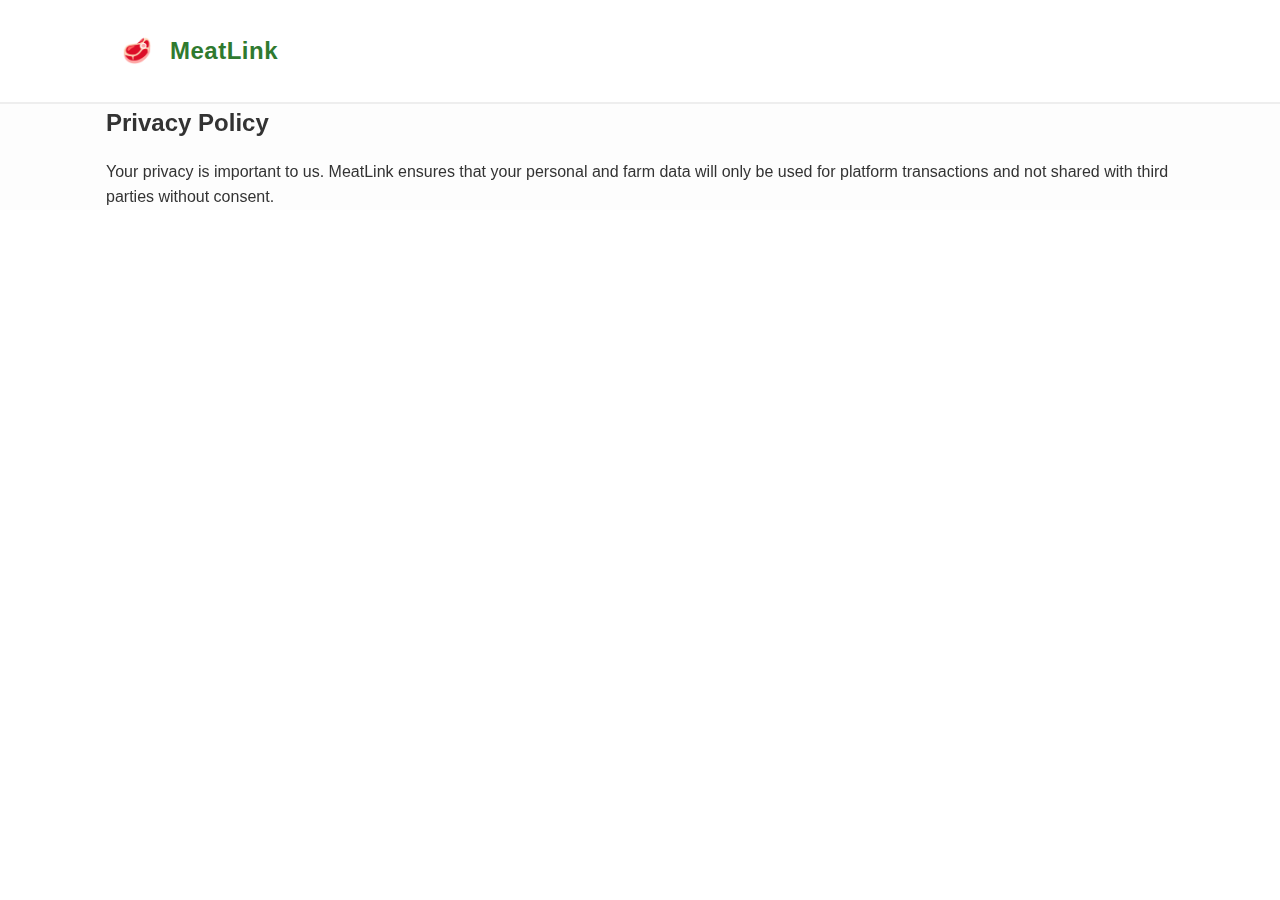
<file: privacy.html>
<!DOCTYPE html>
<html lang="en">
<head>
  <meta charset="utf-8" />
  <meta name="viewport" content="width=device-width, initial-scale=1" />
  <title>Privacy Policy – MeatLink</title>
  <link rel="stylesheet" href="assets/css/styles.css" />
</head>
<body>
  <header class="site-header">
    <div class="container header-inner">
      <div class="brand">
        <span class="logo">🥩</span>
        <span class="brand-text">MeatLink</span>
      </div>
    </div>
  </header>

  <section class="container text-content">
    <h2>Privacy Policy</h2>
    <p>Your privacy is important to us. MeatLink ensures that your personal and farm data will only be used for platform transactions and not shared with third parties without consent.</p>
  </section>
</body>
</html>
</file>
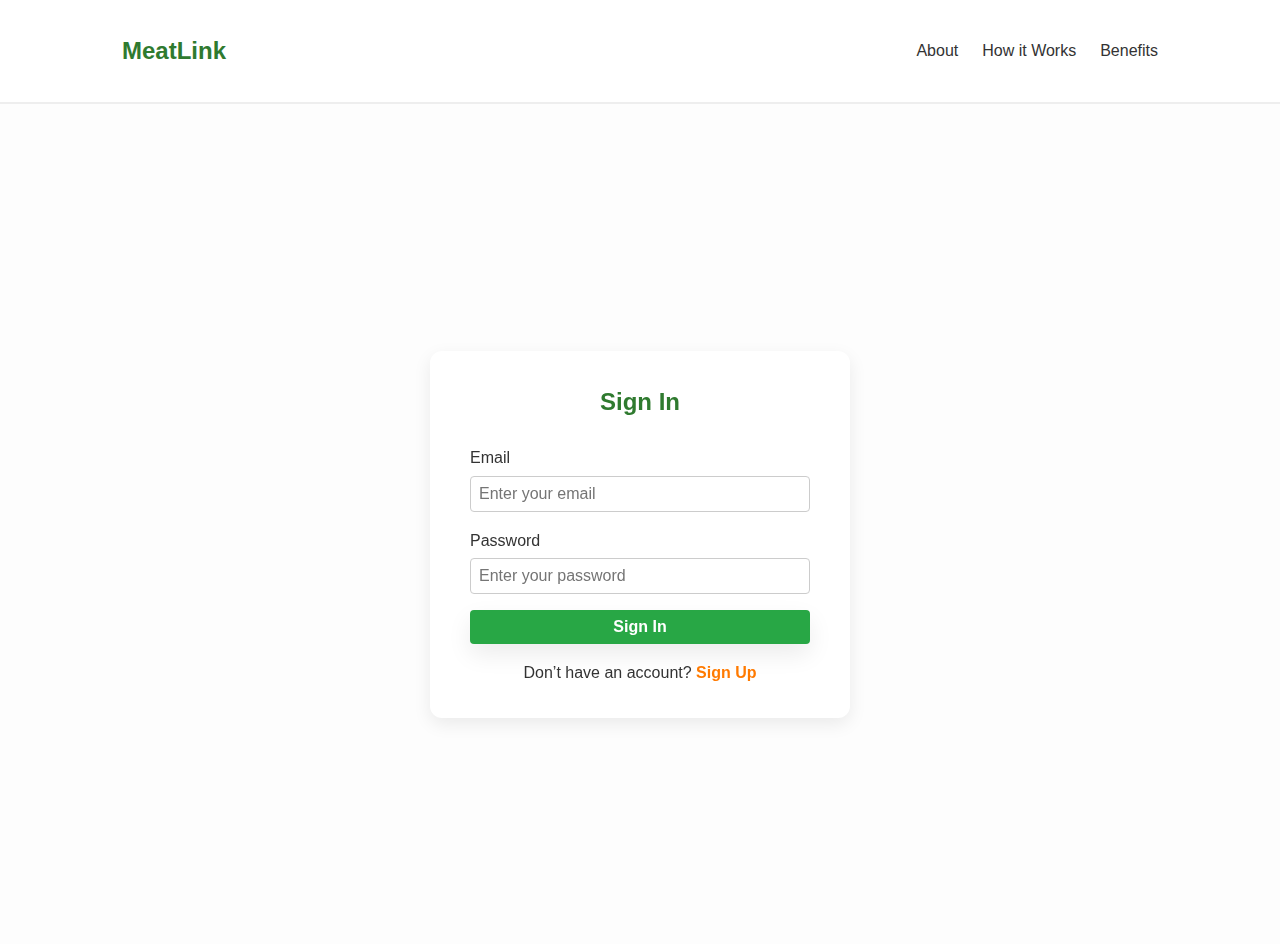
<file: signin.html>
<!DOCTYPE html>
<html lang="en">
<head>
  <meta charset="utf-8" />
  <meta name="viewport" content="width=device-width, initial-scale=1" />
  <title>Sign In – MeatLink</title>
  <link rel="stylesheet" href="assets/css/styles.css" />
  <script src="assets/js/app.js" defer></script>
</head>
<body>
  <header class="site-header">
    <div class="container header-inner">
      <div class="brand"> MeatLink</div>
      <nav class="nav">
        <ul class="nav-list">
          <li><a href="index.html#about">About</a></li>
          <li><a href="index.html#how">How it Works</a></li>
          <li><a href="index.html#benefits">Benefits</a></li>
        </ul>
      </nav>
    </div>
  </header>

  <section class="form-section">
    <div class="container form-card">
      <h2>Sign In</h2>
      <form id="signinForm">
        <label>Email</label>
        <input type="email" id="signinEmail" placeholder="Enter your email" required />

        <label>Password</label>
        <input type="password" id="signinPassword" placeholder="Enter your password" required />

        <button type="submit" class="btn btn-primary">Sign In</button>
      </form>
      <p>Don’t have an account? <a href="signup.html">Sign Up</a></p>
    </div>
  </section>
</body>
</html>
</file>
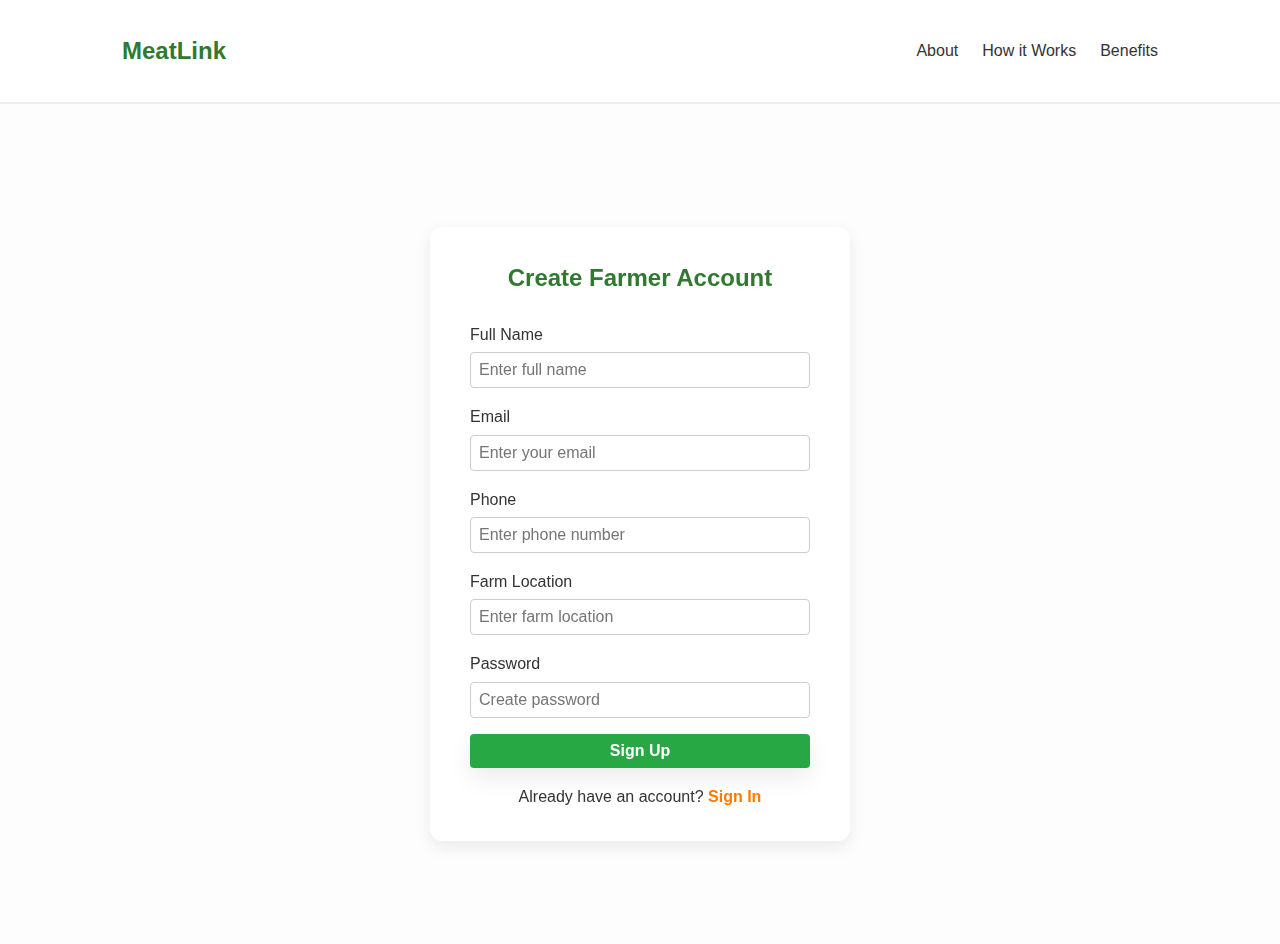
<file: signup.html>
<!DOCTYPE html>
<html lang="en">
<head>
  <meta charset="utf-8" />
  <meta name="viewport" content="width=device-width, initial-scale=1" />
  <title>Sign Up – MeatLink</title>
  <link rel="stylesheet" href="assets/css/styles.css" />
  <script src="assets/js/app.js" defer></script>
</head>
<body>
  <header class="site-header">
    <div class="container header-inner">
      <div class="brand"> MeatLink</div>
      <nav class="nav">
        <ul class="nav-list">
          <li><a href="index.html#about">About</a></li>
          <li><a href="index.html#how">How it Works</a></li>
          <li><a href="index.html#benefits">Benefits</a></li>
        </ul>
      </nav>
    </div>
  </header>

  <section class="form-section">
    <div class="container form-card">
      <h2>Create Farmer Account</h2>
      <form id="signupForm">
        <label>Full Name</label>
        <input type="text" id="fullname" placeholder="Enter full name" required />

        <label>Email</label>
        <input type="email" id="email" placeholder="Enter your email" required />

        <label>Phone</label>
        <input type="tel" id="phone" placeholder="Enter phone number" required pattern="[0-9]{10}" />

        <label>Farm Location</label>
        <input type="text" id="location" placeholder="Enter farm location" required />

        <label>Password</label>
        <input type="password" id="password" placeholder="Create password" required />

        <button type="submit" class="btn btn-primary">Sign Up</button>
      </form>
      <p>Already have an account? <a href="signin.html">Sign In</a></p>
    </div>
  </section>
</body>
</html>
</file>
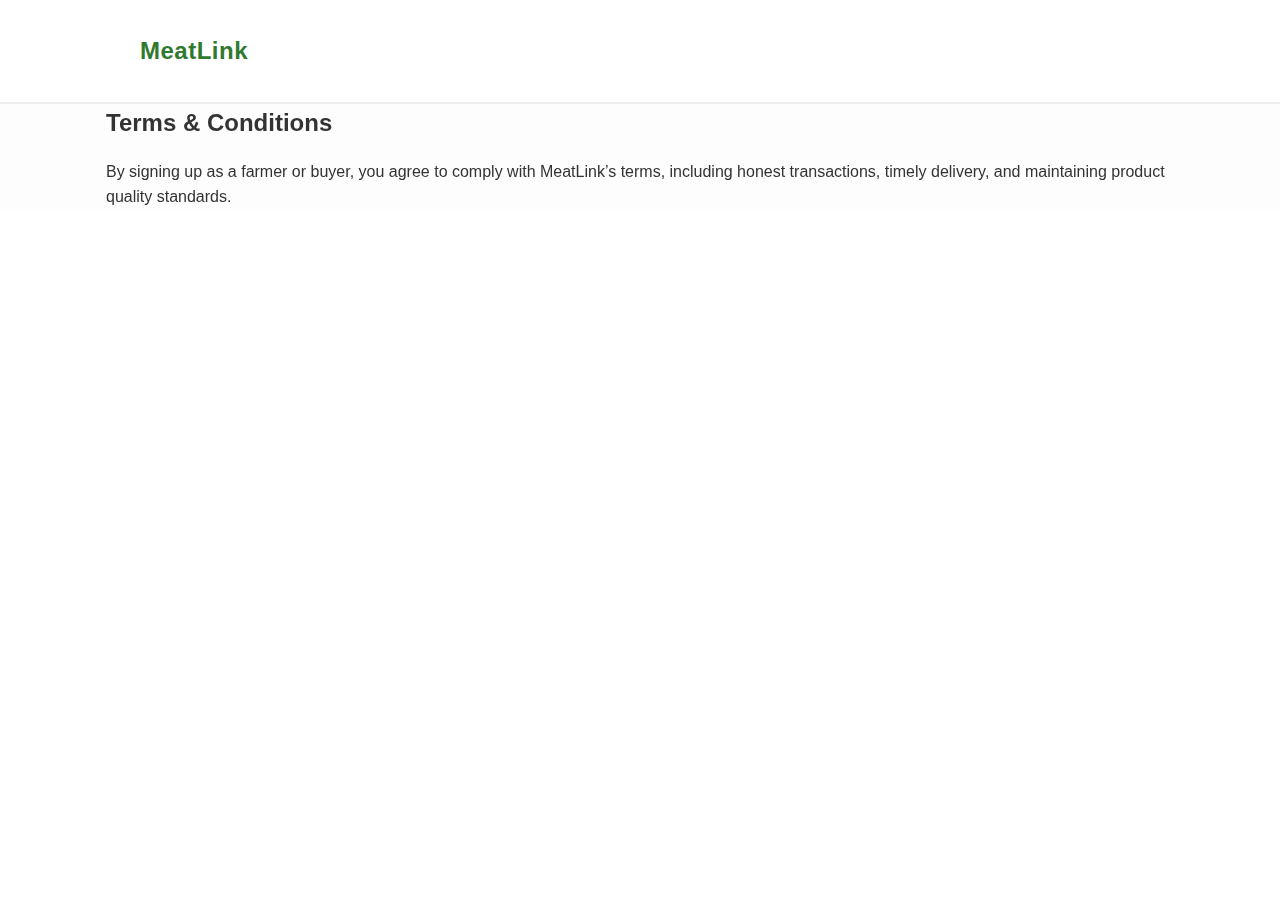
<file: terms.html>
<!DOCTYPE html>
<html lang="en">
<head>
  <meta charset="utf-8" />
  <meta name="viewport" content="width=device-width, initial-scale=1" />
  <title>Terms & Conditions – MeatLink</title>
  <link rel="stylesheet" href="assets/css/styles.css" />
</head>
<body>
  <header class="site-header">
    <div class="container header-inner">
      <div class="brand">
        <span class="logo"></span>
        <span class="brand-text">MeatLink</span>
      </div>
    </div>
  </header>

  <section class="container text-content">
    <h2>Terms & Conditions</h2>
    <p>By signing up as a farmer or buyer, you agree to comply with MeatLink’s terms, including honest transactions, timely delivery, and maintaining product quality standards.</p>
  </section>
</body>
</html>
</file>
<file: assets/css/styles.css>
:root{
  --green:#2fa36b;
  --orange:#ff8a00;
  --dark:#0f172a;
  --muted:#6b7280;
  --bg:#ffffff;
  --bg-alt:#f7f7f7;
  --border:#e5e7eb;
  --shadow:0 10px 25px rgba(0,0,0,.08);
}

*{box-sizing:border-box}
html,body{margin:0;padding:0;font-family:Inter,system-ui,-apple-system,Segoe UI,Roboto,Arial,sans-serif;background:var(--bg);color:var(--dark)}
a{color:inherit;text-decoration:none}
.container{max-width:1100px;margin:0 auto;padding:0 16px}

.site-header{position:sticky;top:0;background:rgba(255,255,255,.9);backdrop-filter:saturate(1.2) blur(8px);border-bottom:1px solid var(--border);z-index:10}
.header-inner{display:flex;align-items:center;justify-content:space-between;gap:16px;padding:12px 0}
.brand{display:flex;align-items:center;gap:10px;font-weight:700}
.brand .logo{font-size:24px}
.brand-text{letter-spacing:.5px}
.nav{display:flex;gap:14px}
.nav-link{padding:8px 10px;border-radius:12px}
.nav-link:hover{background:var(--bg-alt)}
.auth{display:flex;gap:8px}
.menu-toggle{display:none;background:none;border:none;font-size:22px}

.btn{display:inline-flex;align-items:center;justify-content:center;gap:8px;padding:10px 14px;border-radius:14px;border:1px solid var(--border);box-shadow:var(--shadow);cursor:pointer;font-weight:600}
.btn-primary{background:var(--green);border-color:var(--green);color:#fff}
.btn-outline{background:#fff}
.btn-ghost{background:transparent;border-color:transparent;box-shadow:none}
.btn:disabled{opacity:.6;cursor:not-allowed}

.hero{background:linear-gradient(180deg,#ffffff 0%, #f9fff7 100%);padding:32px 0 24px;border-bottom:1px solid var(--border)}
.hero-inner{display:grid;grid-template-columns:1.4fr .8fr;gap:24px;align-items:center}
.hero-copy h1{font-size:32px;line-height:1.2;margin:0 0 8px}
.hero-copy p{color:var(--muted);margin:0 0 12px}
.hero-cta{display:flex;gap:12px;margin-bottom:8px}
.hero-points{padding:0;margin:12px 0 0 0;list-style:none;color:var(--muted);font-size:14px}
.hero-card .stat-card{display:grid;grid-template-columns:repeat(1,minmax(0,1fr));gap:12px;background:#fff;border:1px solid var(--border);border-radius:18px;padding:18px;box-shadow:var(--shadow)}
.stat{display:flex;flex-direction:column;align-items:flex-start}
.stat-num{font-size:28px;font-weight:700}
.stat-label{color:var(--muted)}

.section{padding:36px 0}
.section.alt{background:var(--bg-alt);border-top:1px solid var(--border);border-bottom:1px solid var(--border)}
h2{margin:0 0 16px}

.filters,.form-grid{display:grid;grid-template-columns:repeat(5,minmax(0,1fr));gap:12px;margin-bottom:14px}
.field{display:flex;flex-direction:column;gap:6px}
.field input,.field select,.field textarea{padding:10px 12px;border:1px solid var(--border);border-radius:12px;background:#fff}
.field label{font-weight:600;font-size:14px}
.field .hint{font-size:12px;color:var(--muted)}
.form-grid .span-2{grid-column:span 2}

.grid{display:grid;grid-template-columns:repeat(3,minmax(0,1fr));gap:14px}
.card{background:#fff;border:1px solid var(--border);border-radius:18px;box-shadow:var(--shadow);padding:16px}
.card .meta{display:flex;flex-wrap:wrap;gap:8px;margin:8px 0;color:var(--muted);font-size:13px}
.badge{display:inline-flex;align-items:center;gap:6px;padding:6px 10px;border-radius:20px;border:1px solid var(--border);font-size:12px}
.badge.green{border-color:rgba(47,163,107,.3);background:rgba(47,163,107,.08);color:var(--green)}
.badge.orange{border-color:rgba(255,138,0,.3);background:rgba(255,138,0,.08);color:var(--orange)}

.listing-card h3{margin:0 0 6px}
.listing-actions{display:flex;gap:8px;margin-top:10px}

.checklist{margin:0;padding-left:18px}
.checklist li{margin:6px 0}

.site-footer{padding:20px 0;border-top:1px solid var(--border);background:#fff}
.footer-inner{display:flex;align-items:center;justify-content:space-between}

.dialog{border:none;border-radius:16px;padding:0}
.dialog-card{padding:16px}
.dialog::backdrop{background:rgba(0,0,0,.25)}

.txt-green{color:var(--green)}
.txt-orange{color:var(--orange)}

@media (max-width:900px){
  .hero-inner{grid-template-columns:1fr}
  .grid{grid-template-columns:1fr 1fr}
  .filters,.form-grid{grid-template-columns:1fr 1fr}
  .form-grid .span-2{grid-column:span 1}
  .nav{display:none}
  .menu-toggle{display:inline-block}
}
@media (max-width:620px){
  .grid{grid-template-columns:1fr}
}

/* Header */
.site-header {
  background: #ffffff;
  border-bottom: 2px solid #eaeaea;
  position: sticky;
  top: 0;
  z-index: 1000;
}

.header-inner {
  display: flex;
  justify-content: space-between;
  align-items: center;
  padding: 1rem 2rem;
}

/* Brand */
.brand {
  display: flex;
  align-items: center;
  font-size: 1.5rem;
  font-weight: bold;
  color: #2d572c; /* dark green */
}

.logo {
  font-size: 1.8rem;
  margin-right: 0.5rem;
}

/* Navigation */
.nav-list {
  list-style: none;
  display: flex;
  gap: 2rem;
  margin: 0;
  padding: 0;
}

.nav-list a {
  text-decoration: none;
  font-weight: 500;
  color: #333;
  transition: color 0.3s ease;
}

.nav-list a:hover {
  color: #f97316; /* orange hover */
}

/* Auth Buttons */
.auth-buttons {
  display: flex;
  gap: 1rem;
}

.btn {
  padding: 0.6rem 1.2rem;
  border-radius: 8px;
  font-weight: 600;
  text-decoration: none;
  transition: all 0.3s ease;
}

.btn-primary {
  background: #2d572c; /* green */
  color: white;
}

.btn-primary:hover {
  background: #256324; /* darker green */
}

.btn-secondary {
  background: #f97316; /* orange */
  color: white;
}

.btn-secondary:hover {
  background: #ea580c; /* darker orange */
}

/* Hero */
.hero {
  background: #f8fdf8;
  padding: 3rem 2rem;
}

.hero-inner {
  display: flex;
  align-items: center;
  justify-content: space-between;
  gap: 2rem;
  flex-wrap: wrap;
}

.hero-image img {
  max-width: 400px;
  border-radius: 12px;
  box-shadow: 0 4px 12px rgba(0,0,0,0.1);
}

/* Section with text + image */
.section-inner {
  display: flex;
  align-items: center;
  justify-content: space-between;
  gap: 2rem;
  flex-wrap: wrap;
}

.section-image img {
  max-width: 350px;
  border-radius: 12px;
  box-shadow: 0 4px 12px rgba(0,0,0,0.1);
}

.text-center {
  text-align: center;
}

/* DASHBOARD LAYOUT */
.dashboard {
  display: flex;
  min-height: 100vh;
}

.sidebar {
  background: #2d572c; /* dark green */
  color: white;
  width: 220px;
  padding: 1.5rem;
  display: flex;
  flex-direction: column;
}

.sidebar-brand {
  font-size: 1.4rem;
  font-weight: bold;
  margin-bottom: 2rem;
}

.sidebar-nav {
  display: flex;
  flex-direction: column;
  gap: 1rem;
}

.sidebar-nav a {
  color: white;
  text-decoration: none;
  font-weight: 500;
  padding: 0.5rem;
  border-radius: 6px;
  transition: background 0.3s;
}

.sidebar-nav a:hover,
.sidebar-nav a.active {
  background: #f97316; /* orange */
}

/* MAIN CONTENT */
.main-content {
  flex: 1;
  background: #f9f9f9;
  padding: 2rem;
}

.dashboard-header h1 {
  margin: 0;
  color: #2d572c;
}

.dashboard-section {
  margin-top: 2rem;
  background: white;
  padding: 1.5rem;
  border-radius: 10px;
  box-shadow: 0 2px 5px rgba(0,0,0,0.05);
}

/* TABLE */
.dashboard-table {
  width: 100%;
  border-collapse: collapse;
  margin-top: 1rem;
}

.dashboard-table th, .dashboard-table td {
  padding: 0.75rem;
  border: 1px solid #ddd;
}

.dashboard-table th {
  background: #2d572c;
  color: white;
  text-align: left;
}

/* FORMS */
.form {
  display: grid;
  gap: 1rem;
  margin-top: 1rem;
}

.form-group {
  display: flex;
  flex-direction: column;
}

.form-group label {
  font-weight: 600;
  margin-bottom: 0.3rem;
}

.form input {
  padding: 0.6rem;
  border: 1px solid #ccc;
  border-radius: 6px;
}

/* ---------------- RESET ---------------- */
* {
  box-sizing: border-box;
  margin: 0;
  padding: 0;
  font-family: 'Segoe UI', Tahoma, Geneva, Verdana, sans-serif;
}

body {
  background-color: #fdfdfd;
  color: #333;
  line-height: 1.6;
}

/* ---------------- HEADER ---------------- */
.site-header {
  background-color: #fff;
  border-bottom: 2px solid #eee;
  padding: 1rem 0;
  position: sticky;
  top: 0;
  z-index: 1000;
}

.header-inner {
  max-width: 1100px;
  margin: 0 auto;
  display: flex;
  align-items: center;
  justify-content: space-between;
}

.brand {
  font-size: 1.5rem;
  font-weight: bold;
  color: #2f7a2f; /* green */
}

.nav-list {
  list-style: none;
  display: flex;
  gap: 1.5rem;
}

.nav-list li a {
  text-decoration: none;
  color: #333;
  font-weight: 500;
  transition: 0.3s;
}

.nav-list li a:hover {
  color: #ff7a00; /* orange */
}

.auth-buttons a {
  text-decoration: none;
  padding: 0.5rem 1.2rem;
  border-radius: 6px;
  margin-left: 0.5rem;
  font-weight: 600;
  transition: 0.3s;
}

.btn-primary {
  background-color: #2f7a2f; /* green */
  color: #fff;
}

.btn-primary:hover {
  background-color: #25632b;
}

.btn-secondary {
  background-color: #ff7a00; /* orange */
  color: #fff;
}

.btn-secondary:hover {
  background-color: #e66c00;
}

/* ---------------- FORM SECTION ---------------- */
.form-section {
  display: flex;
  justify-content: center;
  align-items: center;
  padding: 4rem 1rem;
  min-height: calc(100vh - 80px);
}

.form-card {
  background-color: #fff;
  border-radius: 12px;
  padding: 2rem 2.5rem;
  box-shadow: 0 6px 18px rgba(0,0,0,0.08);
  width: 100%;
  max-width: 420px;
}

.form-card h2 {
  text-align: center;
  color: #2f7a2f; /* green */
  margin-bottom: 1.5rem;
}

.form-card label {
  display: block;
  margin-bottom: 0.3rem;
  font-weight: 500;
}

.form-card input {
  width: 100%;
  padding: 0.65rem 0.8rem;
  margin-bottom: 1rem;
  border-radius: 6px;
  border: 1px solid #ddd;
  font-size: 1rem;
  transition: 0.3s;
}

.form-card input:focus {
  border-color: #2f7a2f;
  outline: none;
}

.form-card button {
  width: 100%;
  padding: 0.8rem;
  border: none;
  border-radius: 6px;
  font-size: 1.1rem;
  cursor: pointer;
}

.form-card p {
  text-align: center;
  margin-top: 1rem;
}

.form-card p a {
  color: #ff7a00;
  font-weight: 600;
}

.form-card p a:hover {
  color: #e66c00;
}

/* ---------------- RESPONSIVE ---------------- */
@media (max-width: 768px) {
  .header-inner {
    flex-direction: column;
    gap: 1rem;
  }

  .nav-list {
    flex-direction: column;
    gap: 0.8rem;
  }

  .form-section {
    padding: 2rem 1rem;
  }
}

/* ================= Orders & Transport Pages ================= */
.page-header {
  margin-bottom: 20px;
}

.orders-table, .transport-table {
  width: 100%;
  border-collapse: collapse;
  margin-bottom: 20px;
}

.orders-table th, .orders-table td,
.transport-table th, .transport-table td {
  border: 1px solid #ddd;
  padding: 8px;
  text-align: left;
}

.orders-table th, .transport-table th {
  background-color: #f2f2f2;
}

.form-section {
  margin-top: 20px;
}

.form-section .form-group {
  margin-bottom: 15px;
}

.form-section input, 
.form-section select {
  display: block;
  width: 100%;
  padding: 8px;
  margin-top: 4px;
  border-radius: 4px;
  border: 1px solid #ccc;
  font-size: 1rem;
}

.form-section button {
  padding: 8px 15px;
  border: none;
  border-radius: 4px;
  background-color: #28a745;
  color: white;
  font-size: 1rem;
  cursor: pointer;
}

.form-section button:hover {
  background-color: #218838;
}

.validator-msg {
  font-size: 0.9rem;
  margin-top: 3px;
}

.success-message {
  color: green;
}

.error-message {
  color: red;
}
</file>
